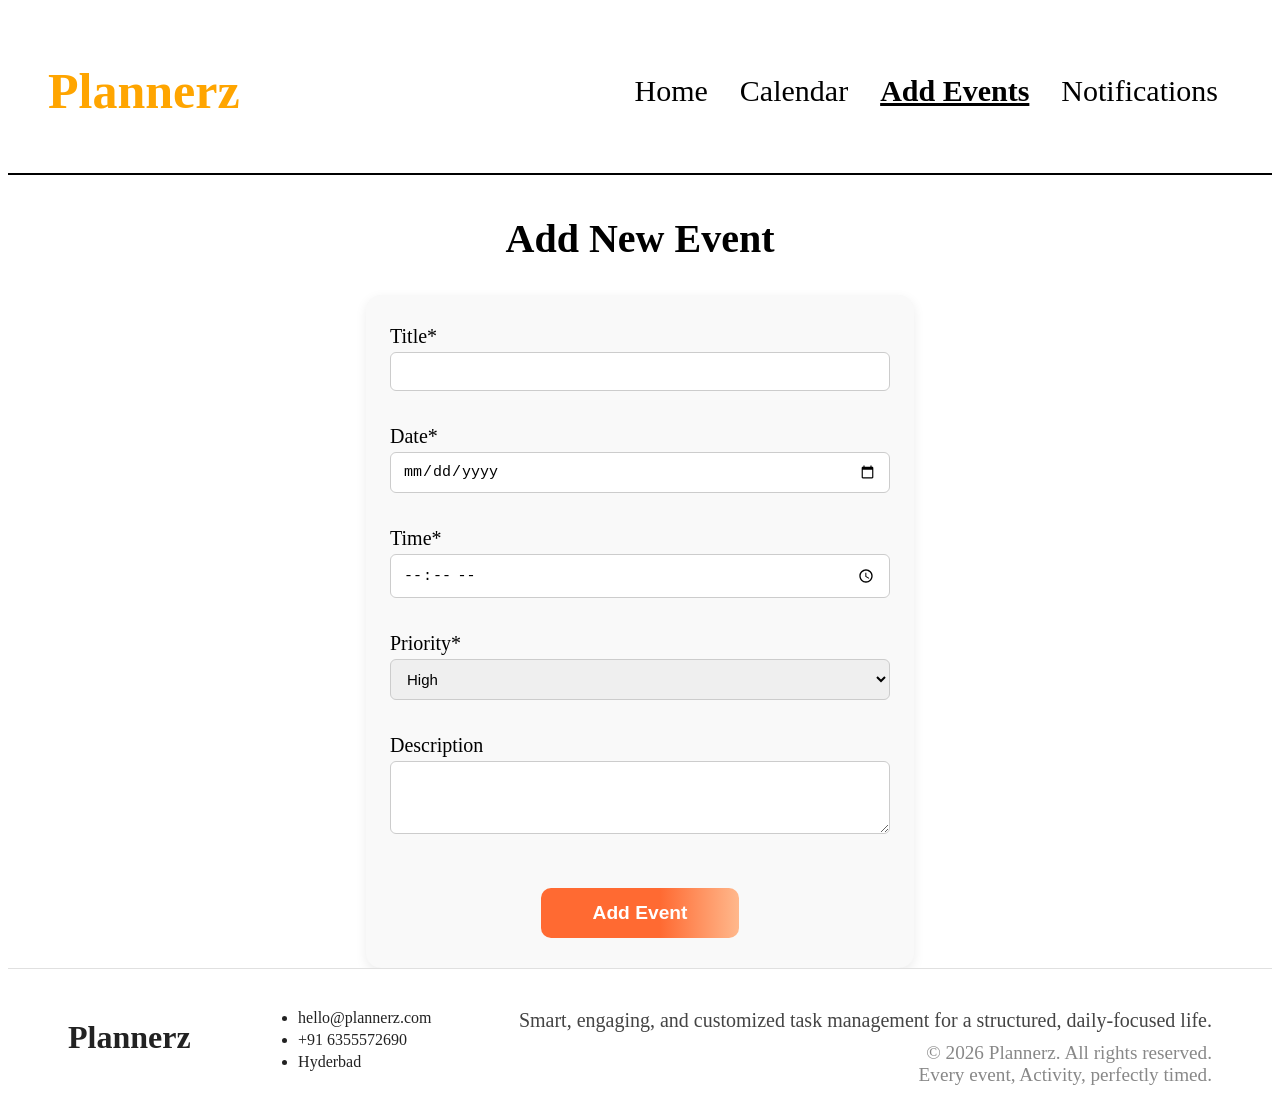
<file: FWD/addevents.html>
<!DOCTYPE html>
<html lang="en">
<head>
    <meta charset="UTF-8">
    <title>Plannerz - Calendar</title>
    <style>
      body{
    background: orange;
      }
      /* ADD EVENTS FORM */
h2 {
    text-align: center;
    margin-top: 40px;
    color: black;
    font-size: 40px;
}
.event-Form {
    display: flex;
    flex-direction: column;
    align-items: stretch;
    max-width: 500px;
    width: 100%;
    margin: 0 auto;
    background: #f9f9f9;
    padding: 30px 24px;
    border-radius: 15px;
    box-shadow: 0 4px 12px rgba(0,0,0,0.08);
}
.event-Form input,
.event-Form select,
.event-Form textarea {
    width: 100%;
    padding: 10px 12px;
    margin-top: 4px;
    margin-bottom: 16px;
    border: 1px solid #ccc;
    border-radius: 6px;
    font-size: 15px;
    box-sizing: border-box;
}
.event-Form label
{
    font-size: 20px;
}
.event-Form textarea {
    resize: vertical;
}
.submit-btn {
    background: linear-gradient(90deg, #ff6a32 60%, #ffb88c 100%);
    color: #fff;
    border: none;
    padding: 14px 52px;
    font-size: 1.2em;
    border-radius: 10px;
    font-weight: 600;
    margin: 20px auto 0;
}
.submit-btn:hover {
    background: #e65a26;
    transform: translateY(-2px);
}
    </style>
    <link rel="stylesheet" href="style.css">
</head>

<body>
    <!-- NAVIGATION -->
    <header class="navbar">
      <div class="logo">
        <h1>Plannerz</h1>
      </div>
      <nav class="nav-links">
        <a href="main.html" class="tab" data-tab="home">Home</a>
        <a href="calender.html" class="tab" data-tab="calendar">Calendar</a>
        <a href="addevents.html" class="tab active" data-tab="add">Add Events</a>
        <a href="notifiy.html" class="tab" data-tab="notify">Notifications</a>
      </nav>
    </header>

    <hr>
    
<!--add events tab -->
<section id="add" class="tab-content active">
      <h2>Add New Event</h2>
        <form class="event-Form">
          <label for="eventTitle">Title*</label>
          <input type="text" id="eventTitle" name="eventTitle" required>
<br>
          <label for="eventDate">Date*</label>
          <input type="date" id="eventDate" name="eventDate" required>
<br>
          <label for="eventTime">Time*</label>
          <input type="time" id="eventTime" name="eventTime" required>
<br>
          <label for="eventPriority">Priority*</label>
          <select id="eventPriority" name="eventPriority" required>
            <option value="High">High</option>
            <option value="Medium">Medium</option>
            <option value="Low">Low</option>
          </select>
<br>
          <label for="eventDesc">Description</label>
          <textarea id="eventDesc" name="eventDesc" rows="3"></textarea>
<br>
          <button type="submit" class="submit-btn">Add Event</button>
        </form>
</section>

<!-- FOOTER -->
<footer class="footer">
  <div class="footer-section left">
    <div class="footer-logo" style="font-size: 2em; font-weight: bold; color: #222; margin-bottom: 10px; margin-top: 10px;"> Plannerz</div>
  </div>
  <div class="footer-section center">
    <ul class="footer-contact" style="list-style: disc; padding-left: 20px; margin: 0 0 10px 0; color: #222;">
      <li>hello@plannerz.com</li>
      <li>+91 6355572690</li>
      <li>Hyderbad</li>
    </ul>
  </div>
  <div class="footer-section right">
    <div style="margin-bottom: 10px; color: #444; font-size: 20px;">Smart, engaging, and customized task management for a structured, daily-focused life.</div>
    <div style="font-size: 1.2em; color: #888;">&copy; 2026 Plannerz. All rights reserved.<br>Every event, Activity, perfectly timed.</div>
  </div>
</footer>

    <script src="script.js"></script>
    
</body>
</html>
</file>
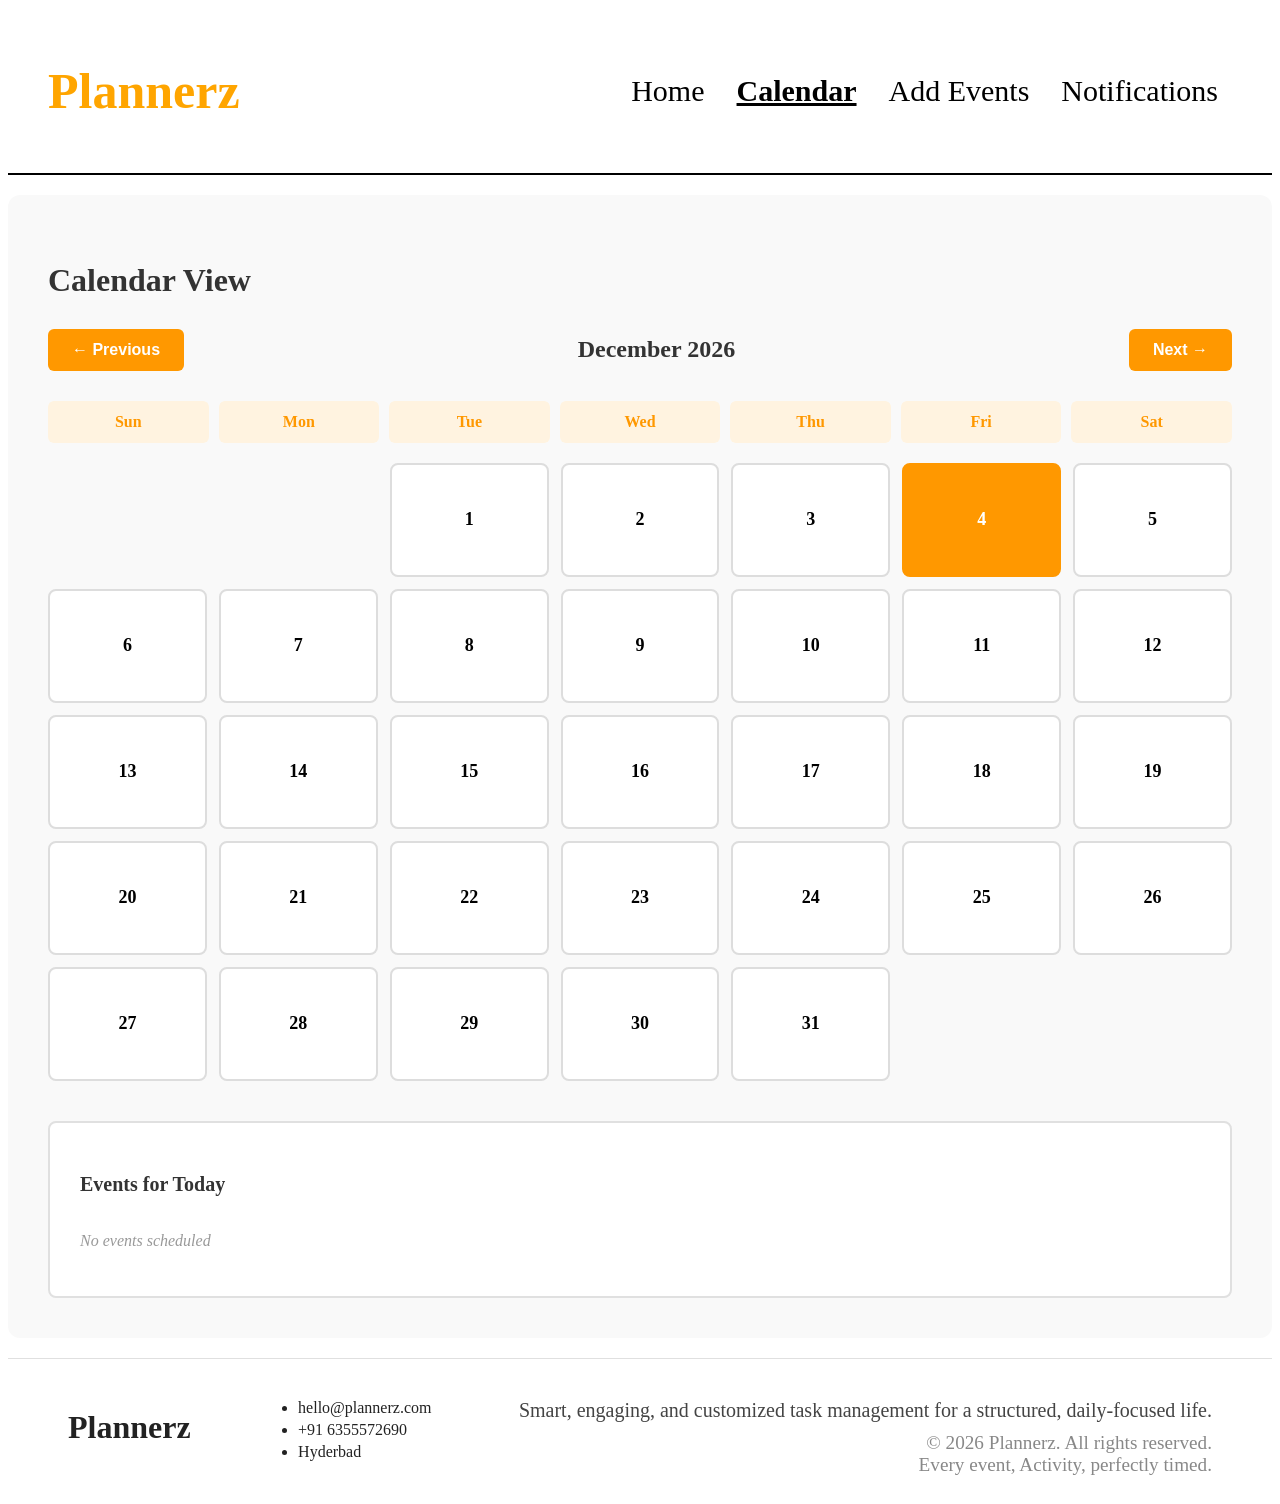
<file: FWD/calender.html>
<!DOCTYPE html>
<html lang="en">
<head>
    <meta charset="UTF-8">
    <title>Plannerz - Calendar</title>
    <style>
      /* Calendar */
.calender {
    padding: 40px;
    background: #f9f9f9;
    border-radius: 12px;
    margin: 20px 0;
}
.calender h2 {
    font-size: 32px;
    margin-bottom: 30px;
    color: #333;
}
.calendar-nav {
    display: flex;
    align-items: center;
    justify-content: space-between;
    margin-bottom: 30px;
    gap: 20px;
}
.nav-btn {
    background: #ff9800;
    color: white;
    border: none;
    padding: 12px 24px;
    border-radius: 6px;
    cursor: pointer;
    font-size: 16px;
    font-weight: 600;
    transition: background 0.3s;
}
.nav-btn:hover {
    background: #ff9800;
}
.current-month {
    font-size: 24px;
    font-weight: 600;
    color: #333;
    margin: 0;
    min-width: 200px;
    text-align: center;
}
.calendar-weekdays {
    display: grid;
    grid-template-columns: repeat(7, 1fr);
    gap: 10px;
    margin-bottom: 20px;
}
.weekday {
    font-weight: bold;
    text-align: center;
    padding: 12px;
    background: #fff3e0;
    border-radius: 6px;
    color: #ff9800;
}
.calendar-grid {
    display: grid;
    grid-template-columns: repeat(7, 1fr);
    gap: 12px;
    margin-bottom: 40px;
}
.calendar-day {
    position: relative;
    min-height: 80px;
    padding: 15px;
    border: 2px solid #ddd;
    border-radius: 8px;
    background: white;
    cursor: pointer;
    transition: all 0.3s;
    display: flex;
    flex-direction: column;
    align-items: center;
    justify-content: center;
}
.calendar-day:hover {
    border-color: #ff9800;
    box-shadow: 0 4px 8px rgba(255, 152, 0, 0.2);
}
.calendar-day.today {
    background: #ff9800;
    color: white;
    border-color: #ff9800;
    font-weight: bold;
}
.calendar-day.empty {
    background: transparent;
    border: none;
    cursor: default;
}
.calendar-day.empty:hover {
    border: none;
    box-shadow: none;
}
.day-number {
    font-size: 18px;
    font-weight: 600;
}
.event-indicator {
    position: absolute;
    top: 8px;
    right: 8px;
    background: #ff9800;
    color: white;
    width: 24px;
    height: 24px;
    border-radius: 50%;
    display: flex;
    align-items: center;
    justify-content: center;
    font-size: 12px;
    font-weight: bold;
}
.calendar-events {
    background: white;
    padding: 30px;
    border-radius: 8px;
    border: 2px solid #e0e0e0;
}
.calendar-events h3 {
    font-size: 20px;
    margin-bottom: 20px;
    color: #333;
}
    </style>
    <link rel="stylesheet" href="style.css">
</head>

<body>
    <!-- NAVIGATION -->
    <header class="navbar">
      <div class="logo">
        <h1>Plannerz</h1>
      </div>
      <nav class="nav-links">
        <a href="main.html" data-tab="home">Home</a>
        <a href="calender.html" class="tab active" data-tab="calendar">Calendar</a>
        <a href="addevents.html" class="tab" data-tab="add">Add Events</a>
        <a href="notifiy.html" class="tab" data-tab="notify">Notifications</a>
      </nav>
    </header>

    <hr>
    
<!-- CALENDAR TAB -->
<section id="calendar" class="tab-content active">
  <div class="calender">
    <h2>Calendar View</h2>
    
    <!-- Calendar Navigation -->
    <div class="calendar-nav">
      <button id="prevMonth" class="nav-btn">← Previous</button>
      <h3 id="currentMonth" class="current-month">February 2026</h3>
      <button id="nextMonth" class="nav-btn">Next →</button>
    </div>

    <!-- Weekday Headers -->
    <div class="calendar-weekdays">
      <div class="weekday">Sun</div>
      <div class="weekday">Mon</div>
      <div class="weekday">Tue</div>
      <div class="weekday">Wed</div>
      <div class="weekday">Thu</div>
      <div class="weekday">Fri</div>
      <div class="weekday">Sat</div>
    </div>

    <!-- Calendar Grid -->
    <div class="calendar-grid" id="calendarGrid">
      <!-- Days will be populated by JavaScript -->
    </div>

    <!-- Event List for Selected Date -->
    <div class="calendar-events">
      <h3>Events for <span id="selectedDate">Today</span></h3>
      <div id="eventsList" class="events-list">
        <p>No events scheduled</p>
      </div>
    </div>
  </div>
</section>

<!-- FOOTER -->
<footer class="footer">
  <div class="footer-section left">
    <div class="footer-logo" style="font-size: 2em; font-weight: bold; color: #222; margin-bottom: 10px; margin-top: 10px;"> Plannerz</div>
  </div>
  <div class="footer-section center">
    <ul class="footer-contact" style="list-style: disc; padding-left: 20px; margin: 0 0 10px 0; color: #222;">
      <li>hello@plannerz.com</li>
      <li>+91 6355572690</li>
      <li>Hyderbad</li>
    </ul>
  </div>
  <div class="footer-section right">
    <div style="margin-bottom: 10px; color: #444; font-size: 20px;">Smart, engaging, and customized task management for a structured, daily-focused life.</div>
    <div style="font-size: 1.2em; color: #888;">&copy; 2026 Plannerz. All rights reserved.<br>Every event, Activity, perfectly timed.</div>
  </div>
</footer>

    <script src="script.js"></script>
    
</body>
</html>
</file>
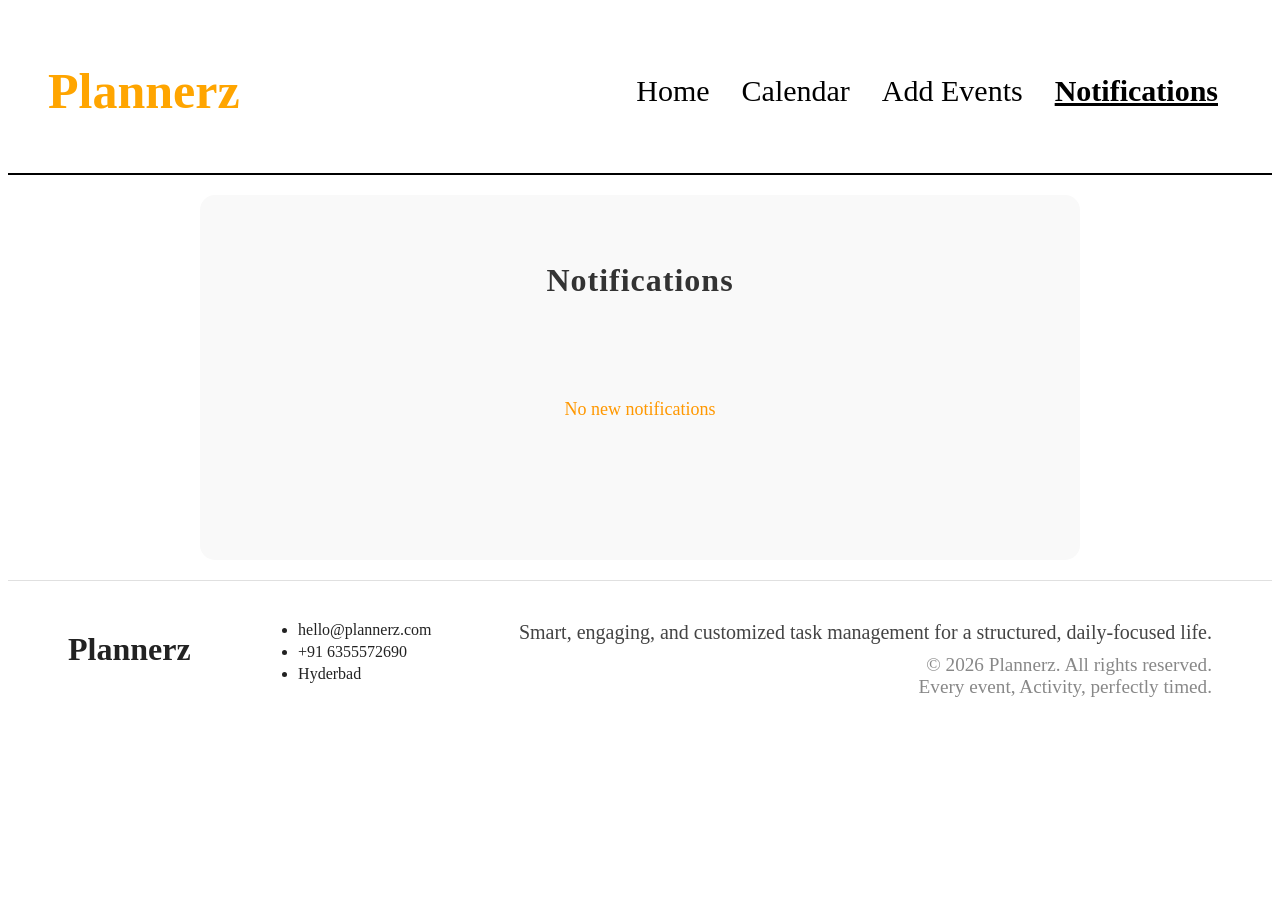
<file: FWD/notifiy.html>
<!DOCTYPE html>
<html lang="en">
<head>
    <meta charset="UTF-8">
    <title>Plannerz - Calendar</title>
    <link rel="stylesheet" href="style.css">
</head>

<body>
    <!-- NAVIGATION -->
    <header class="navbar">
      <div class="logo">
        <h1>Plannerz</h1>
      </div>
      <nav class="nav-links">
        <a href="main.html" class="tab" data-tab="home">Home</a>
        <a href="calender.html" class="tab" data-tab="calendar">Calendar</a>
        <a href="addevents.html" class="tab" data-tab="add">Add Events</a>
        <a href="notifiy.html" class="tab active" data-tab="notify">Notifications</a>
      </nav>
    </header>

    <hr>
    
<!-- NOTIFICATIONS TAB -->
<section id="notify" class="tab-content active">
  <div class="notify-container">
    <h2>🔔 Live Event Notifications</h2>
    <div style="margin-bottom: 10px; font-size: 12px; color: #666;">
      <span id="eventCount">Loading...</span> | 
      <button onclick="location.reload()" style="padding: 5px 10px; cursor: pointer; background: #667eea; color: white; border: none; border-radius: 4px;">🔄 Refresh</button>
    </div>
    <div id="eventsNotification" class="events-notification">
      <p style="text-align: center; color: #999;">Loading events from DSA application...</p>
    </div>
  </div>
</section>

<style>
  .events-notification {
    background: linear-gradient(135deg, #667eea 0%, #764ba2 100%);
    border-radius: 10px;
    padding: 20px;
    color: white;
    min-height: 300px;
    max-height: 600px;
    overflow-y: auto;
  }
  .event-card {
    background: rgba(255, 255, 255, 0.95);
    color: #333;
    padding: 15px;
    margin: 10px 0;
    border-radius: 8px;
    border-left: 5px solid #667eea;
    box-shadow: 0 4px 6px rgba(0, 0, 0, 0.1);
    transition: transform 0.3s ease;
  } 
  .event-card:hover {
    transform: translateX(5px);
    box-shadow: 0 6px 12px rgba(0, 0, 0, 0.15);
  } 
  .event-card.class { border-left-color: #4CAF50; }
  .event-card.task { border-left-color: #2196F3; }
  .event-card.exam { border-left-color: #FF9800; }
  .event-card.extra { border-left-color: #9C27B0; }
  .event-card.meeting { border-left-color: #F44336; }
  .event-card.other { border-left-color: #607D8B; }
  .event-date {
    font-weight: bold;
    color: #667eea;
    margin-bottom: 5px;
    font-size: 14px;
  }
  .event-time {
    display: inline-block;
    background: #667eea;
    color: white;
    padding: 3px 8px;
    border-radius: 4px;
    font-size: 12px;
    font-weight: bold;
    margin-bottom: 8px;
  }
  .event-title {
    font-size: 16px;
    font-weight: bold;
    margin: 8px 0;
    color: #333;
  }
  .event-type {
    display: inline-block;
    background: #f0f0f0;
    padding: 4px 10px;
    border-radius: 12px;
    font-size: 11px;
    font-weight: bold;
    color: #666;
    margin-bottom: 8px;
  }
  .event-description {
    font-size: 13px;
    color: #555;
    line-height: 1.4;
    padding-top: 8px;
    border-top: 1px solid #eee;
    margin-top: 8px;
  }
  .no-events {
    text-align: center;
    padding: 40px 20px;
    color: white;
    font-size: 18px;
  }
</style>

<!-- FOOTER -->
<footer class="footer">
  <div class="footer-section left">
    <div class="footer-logo" style="font-size: 2em; font-weight: bold; color: #222; margin-bottom: 10px; margin-top: 10px;"> Plannerz</div>
  </div>
  <div class="footer-section center">
    <ul class="footer-contact" style="list-style: disc; padding-left: 20px; margin: 0 0 10px 0; color: #222;">
      <li>hello@plannerz.com</li>
      <li>+91 6355572690</li>
      <li>Hyderbad</li>
    </ul>
  </div>
  <div class="footer-section right">
    <div style="margin-bottom: 10px; color: #444; font-size: 20px;">Smart, engaging, and customized task management for a structured, daily-focused life.</div>
    <div style="font-size: 1.2em; color: #888;">&copy; 2026 Plannerz. All rights reserved.<br>Every event, Activity, perfectly timed.</div>
  </div>
</footer>

    <script src="script.js"></script>
    
    <!-- Direct Event Loader for Notifications -->
    <script>
        // Pre-load events immediately when page loads
        document.addEventListener('DOMContentLoaded', function() {
            console.log('Loading notifications...');
            loadDSAEvents();
            
            // Refresh every 3 seconds
            setInterval(() => {
                loadDSAEvents();
            }, 3000);
        });
    </script>
    
</body>
</html>
</file>
<file: FWD/style.css>
/* ========== CO1: Basic CSS Styling - HTML & Introductory CSS ========== */
/* Font styling, colors, basic layout */
body {
    background: #fff;
    color: #000;
}

/* ========== CO1: Navbar Styling - HTML & CSS Layout ========== */
/* Flexbox layout for navigation bar structure */
/* Navbar */
.navbar {
    display: flex;
    align-items: center;
    justify-content: space-between;
    padding: 20px 40px;
}
.nav-links a{
    text-decoration: none;
    font-size: 30px;
    color:#000;
    margin:0 14px;
}
.logo {
    font-size: 25px;
    color: orange;
    font-weight: bold;
}

/* ========== CO4: Active Navigation State - JavaScript Interactivity ========== */
/* CSS class toggled via JavaScript for tab switching */
.nav-links .active {
    text-decoration: underline;
    font-weight: bold;
}

/* Content */
main {
    padding: 60px 80px;
}

/* ========== CO4: Tab Content Management - JavaScript DOM Manipulation ========== */
/* Classes toggled by JavaScript to show/hide tab content */
.tab-content {
    display: none;
}
.tab-content.active {
    display: block;
}

/* ========== CO1: Home Section Typography ========== */
/* Home */
#home h1 {
    font-size: 80px;
    font-weight: 500;
    margin-bottom: 30px;
    margin-top: 10px;;
}
#home p {
    max-width: 600px;
    font-size: 21px;
    line-height: 1.6;
}
hr {
    border: none;
    border-top: 2px solid #000;
    margin: auto;
}

/* ========== CO2: Progress Section - Comprehensive CSS Layouts (Flexbox) ========== */
/* Advanced layout using flexbox and grid for responsive design */
/* PROGRESS SECTION */
.progress-section {
    background: #fff;
    padding: 80px 40px 60px 40px;
    margin-top: 90px;
    border-radius: 15px;
    box-shadow: 0 4px 24px rgba(0,0,0,0.04);
    max-width: 1120px;
    margin-left: auto;
    margin-right: auto;
}
.progress-title {
    font-size: 3em;
    font-weight: 600;
    color: #222;
    text-align: center;
    margin-bottom: 9px;
    margin-top: 1px;
}
.progress-subtitle {
    font-size: 1.1em;
    color: #666;
    text-align: center;
    margin-bottom: 36px;
    margin-left: auto;
    margin-right: auto;
}

/* ========== CO2: Flexbox Layout for Progress Bar ========== */
.progress-bar-container {
    display: flex;
    flex-direction: column;
    align-items: center;
    margin-bottom: 40px;
}
.progress-bar-bg {
    width: 70%;
    height: 18px;
    background: #eee;
    border-radius: 10px;
    overflow: hidden;
    margin-bottom: 10px;
    box-shadow: 0 2px 8px rgba(0,0,0,0.04);
}
.progress-bar-fill {
    height: 100%;
    background: linear-gradient(90deg, #ff6a32 60%, #ffb88c 100%);
    border-radius: 10px 0 0 10px;
    transition: width 0.6s cubic-bezier(.4,2,.6,1);
}
.progress-label {
    font-size: 1em;
    color: #ff6a32;
    font-weight: 600;
}

/* ========== CO2: CSS Grid Layout for Milestones ========== */
/* Responsive grid layout demonstrating comprehensive CSS skills */
.milestones-grid {
    display: grid;
    grid-template-columns: repeat(auto-fit, minmax(220px, 1fr));
    gap: 32px;
    margin-top: 30px;
}
.milestone-card {
    background: #f9f9f9;
    border-radius: 14px;
    box-shadow: 0 2px 12px rgba(0,0,0,0.06);
    padding: 32px 20px 24px 20px;
    display: flex;
    flex-direction: column;
    align-items: center;
    transition: box-shadow 0.3s, transform 0.3s;
}
.milestone-card:hover {
    box-shadow: 0 8px 32px rgba(255,106,50,0.13);
    transform: translateY(-4px) scale(1.03);
}
.milestone-icon {
    font-size: 2.2em;
    margin-bottom: 12px;
}
.milestone-title {
    font-size: 1.15em;
    font-weight: 600;
    color: #ff6a32;
    margin-bottom: 6px;
}
.milestone-desc {
    font-size: 1em;
    color: #444;
    text-align: center;
}


/* ========== CO2: Tools Section - CSS Layout & Semantic Structure ========== */
/* TOOLS SECTION */
.tools-section {
    background: #f9f9f9;
    padding: 80px 40px;
    margin-top: 40px;
}

/* ========== CO2: Bar Chart Layout - Advanced CSS Flexbox ========== */
/* chart area */
.chart-container {
    width: 100%;
    max-width: 700px;
    margin: 20px auto;
}
.chart-header h3 {
    font-size: 2.5em;
    justify-content: space-between;
    margin-left: 320px;
}
.chart-header p{
    margin-left: 450px;
    font-size: 1.5em;
    
}
.simple-bar-chart {
    display: flex;
    align-items: flex-end;
    justify-content: space-around;
    height: 250px;
    background: #f5f5f5;
    padding: 20px;
    border-radius: 8px;
}
.bar-item {
    display: flex;
    flex-direction: column;
    align-items: center;
    flex: 1;
    margin: 0 8px;
}
.bar-value {
    width: 100%;
    background: linear-gradient(to top, #ff6a32, #ffb88c);
    border-radius: 4px;
    margin-bottom: 8px;
    min-height: 20px;
}
.bar-label {
    font-size: 12px;
    font-weight: 600;
    color: #333;
}
.tools-section .section-title {
    font-size: 3em;
    font-weight: 600;
    margin-bottom: 22px;
    margin-top: 1px;
    color: #040404;
    text-align: center;
}
.tools-section .section-subtitle {
    font-size: 22px;
    text-align: center;
    margin-left: auto;
    margin-right: auto;
    margin-bottom: 40px;
    color: #0c0c0c;
}
.tools-grid {
    display: grid;
    grid-template-columns: repeat(auto-fit, minmax(275px, 1fr));
    gap: 30px;
    max-width: 1250px;
    margin: 0 auto;
}
.tool-card {
    background: #fff;
    border-radius: 16px;
    box-shadow: 0 4px 24px rgba(0,0,0,0.08);
    padding: 36px 28px;
    display: flex;
    flex-direction: column;
    align-items: flex-start;
    transition: box-shadow 0.3s, transform 0.3s;
    min-height: 180px;
}
.tool-card:hover {
    box-shadow: 0px 0px 50px rgba(220, 71, 17, 0.737);
    transform: translateY(-6px);
}
.tool-card h3 {
    font-size: 1.5em;
    font-weight: 600;
    color: #ff6a32;
    margin-bottom: 12px;
}
.tool-card p {
    font-size: 1em;
    color: #333;
    line-height: 1.5;
}

/* SPLIT SHOWCASE */
.showcase {
    display: flex;
    width: 100%;
    height: 140vh;
    margin-top: 120px;
}
.showcase-image {
    flex: 1.2;
    background: #fff;
}
.showcase-content {
    flex: 0.8;
    background: #ff6a32;
    color: #fff;
    margin-top: -80px;
    padding: 30px 70px;
    position: relative;
}
.showcase-content h2 {
    font-size: 64px;
    font-weight: 400;
    margin-bottom: 30px;
}
.showcase-content p {
    font-size: 18px;
    line-height: 1.6;
    max-width: 420px;
    margin-bottom: 40px;
}
.vertical-text {
    position: absolute;
    right: 25px;
    top: 63%;
    transform: translateY(-50%);
    writing-mode: vertical-rl;
    text-orientation: mixed;
    font-size:14px;
    letter-spacing: 3px;
    opacity: 0.9;
}

/* FOOTER */
.footer {
    display: flex;
    justify-content: space-between;
    align-items: flex-start;
    padding: 40px 60px 20px 60px;
    border-top: 1px solid #e0e0e0;
    background: #fff;
    font-size: 16px;
    width: 100%;
    box-sizing: border-box;
}
.footer-section.left,.footer-section.center {
    align-items: flex-start;
}
.footer-section.right {
    align-items: flex-end;
    text-align: right;
}
.footer-contact li {
    margin-bottom: 4px;
    font-size: 1em;
}

/* NOTIFICATIONS */
.notify-container {
    padding: 40px;
    background: #f9f9f9;
    border-radius: 15px;
    margin: 20px auto;
    max-width: 800px;
}
.notify-container h2 {
    text-align: center;
    font-size: 32px;
    margin-bottom: 20px;
    color: #333;
    letter-spacing: 1px;
}
.notify-container p {
    font-size: 18px;
    text-align: center;
    color: #ff9800;
    margin: 100px 0;
}
.notification-item {
    display: flex;
    align-items: center;
    gap: 12px;
    padding: 12px 16px;
    background: #fff;
    border-left: 4px solid #ff9800;
    border-radius: 6px;
    margin-bottom: 12px;
}
.notification-time {
    font-weight: 600;
    color: #ff9800;
    min-width: 80px;
}
.notification-title {
    flex: 1;
    font-size: 16px;
    font-weight: 600;
    color: #333;
}
.notification-priority {
    font-size: 12px;
    font-weight: 600;
}

/* calender */
.events-list {
    display: flex;
    flex-direction: column;
    gap: 15px;
}
.events-list p {
    color: #999;
    font-style: italic;
}
.event-item {
    display: flex;
    gap: 15px;
    padding: 15px;
    background: #f5f5f5;
    border-left: 4px solid #ff9800;
    border-radius: 6px;
    transition: background 0.3s;
    cursor: pointer;
    align-items: flex-start;
}
.event-item:hover {
    background: #efefef;
}
.event-item.selected {
    background: #e3f2fd;
    border-left-color: #2196f3;
    box-shadow: 0 2px 8px rgba(33, 150, 243, 0.2);
}
.event-item.completed {
    background: #e8f5e8;
    border-left-color: #4caf50;
    border-left-width: 5px;
    box-shadow: 0 2px 4px rgba(76, 175, 80, 0.2);
}
.event-time {
    font-weight: 600;
    color: #ff9800;
    min-width: 60px;
    font-size: 14px;
}
.event-content {
    flex: 1;
}
.event-title {
    font-size: 16px;
    font-weight: 600;
    color: #333;
    margin-bottom: 5px;
}
.event-priority {
    font-size: 12px;
    margin-bottom: 5px;
    font-weight: 600;
}
.event-desc {
    font-size: 14px;
    color: #666;
    margin-top: 5px;
}
.event-completed {
    font-size: 12px;
    color: #4caf50;
    font-weight: 600;
    margin-top: 5px;
}
.event-actions {
    display: flex;
    gap: 8px;
    align-items: center;
}
.action-btn {
    padding: 6px 12px;
    border: none;
    border-radius: 4px;
    font-size: 12px;
    font-weight: 600;
    cursor: pointer;
    transition: all 0.3s;
}
.complete-btn {
    background: #4caf50;
    color: white;
}
.complete-btn:hover {
    background: #45a049;
    transform: translateY(-1px);
}
.delete-btn {
    background: #f44336;
    color: white;
}
.delete-btn:hover {
    background: #d32f2f;
    transform: translateY(-1px);
}
</file>
